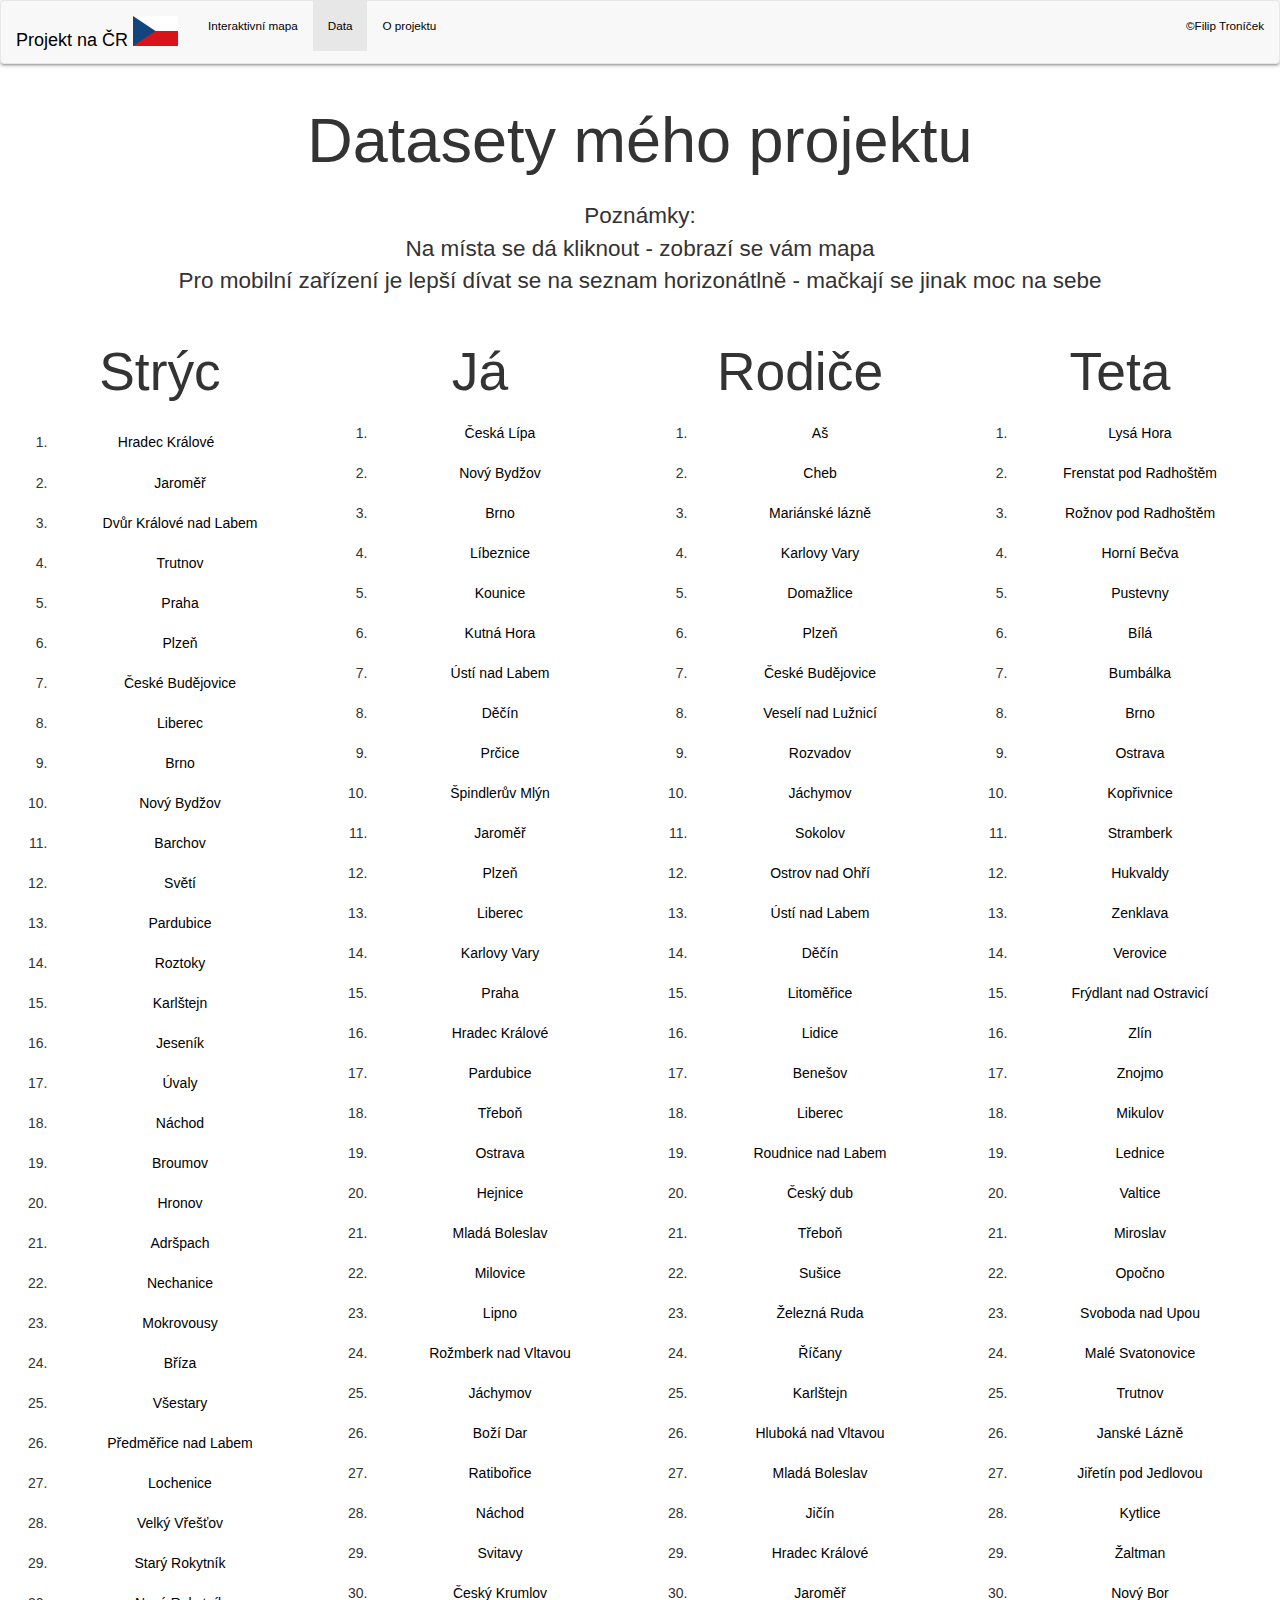
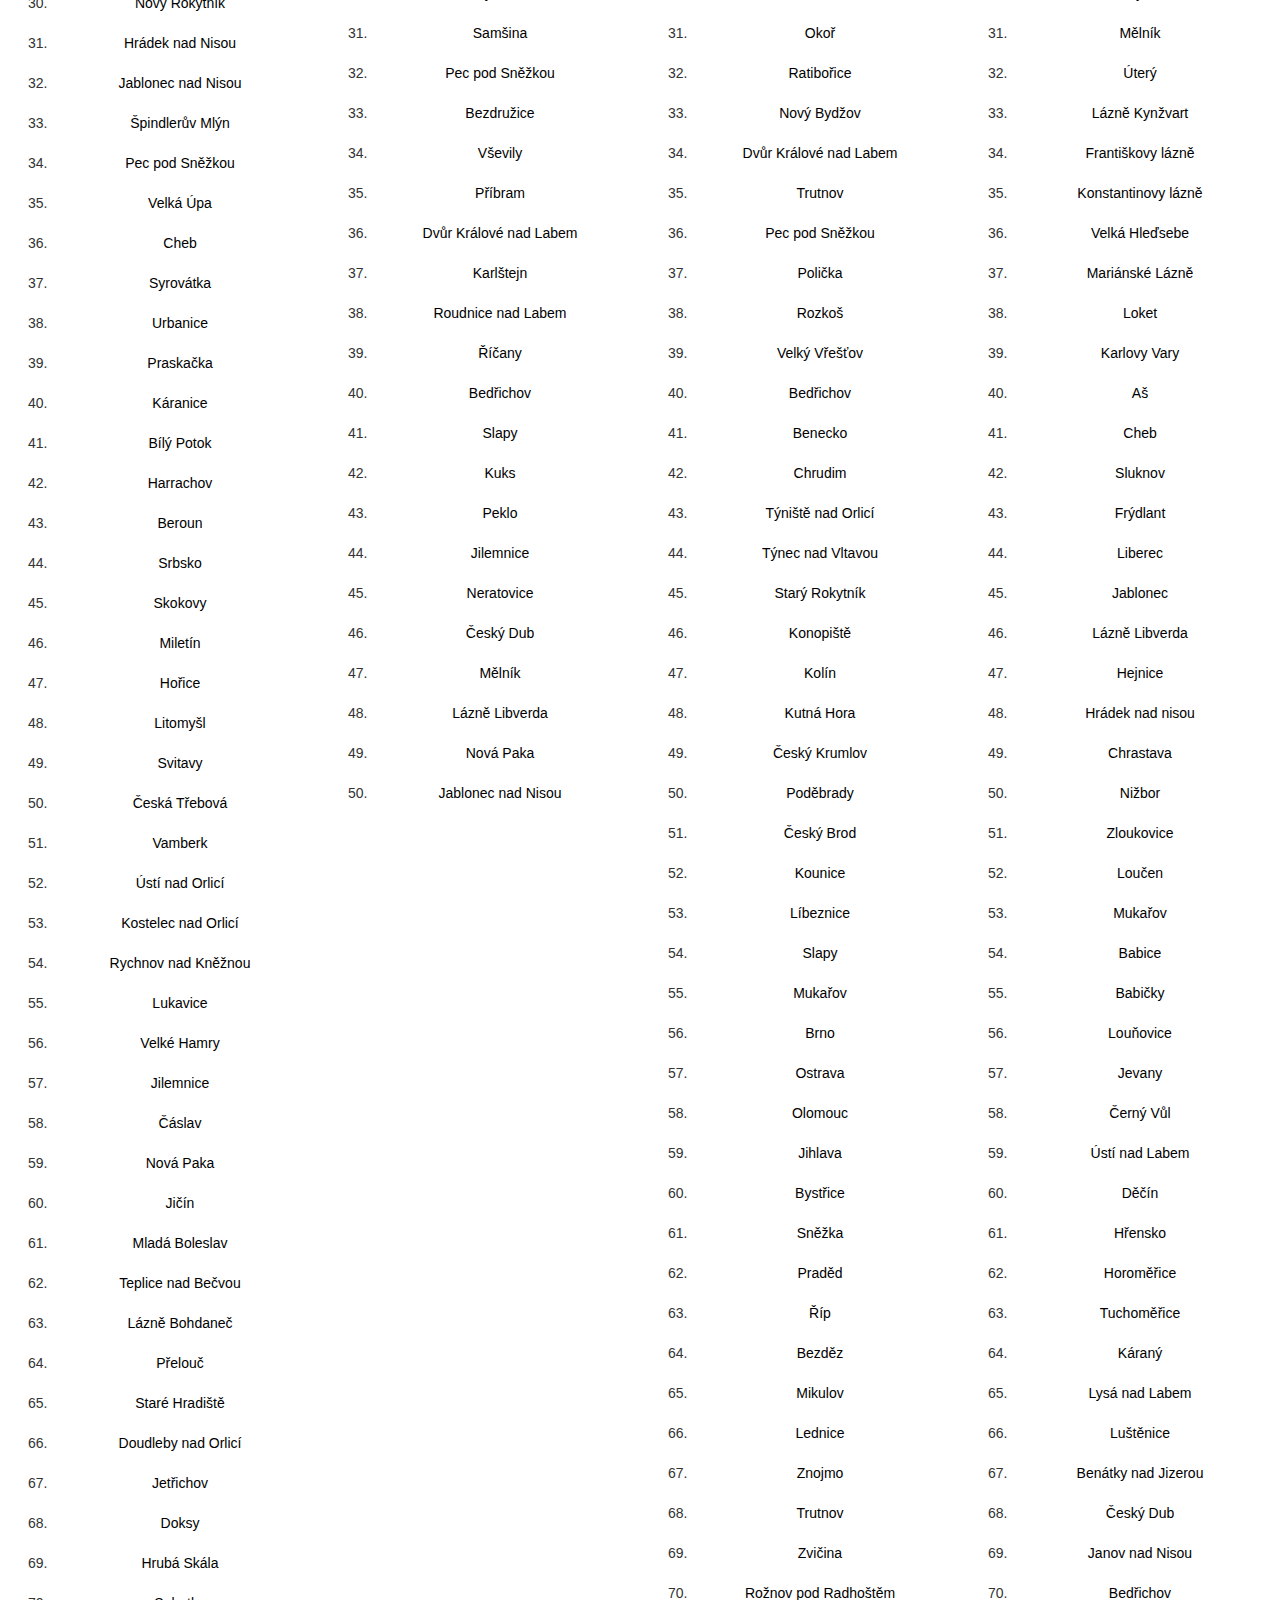
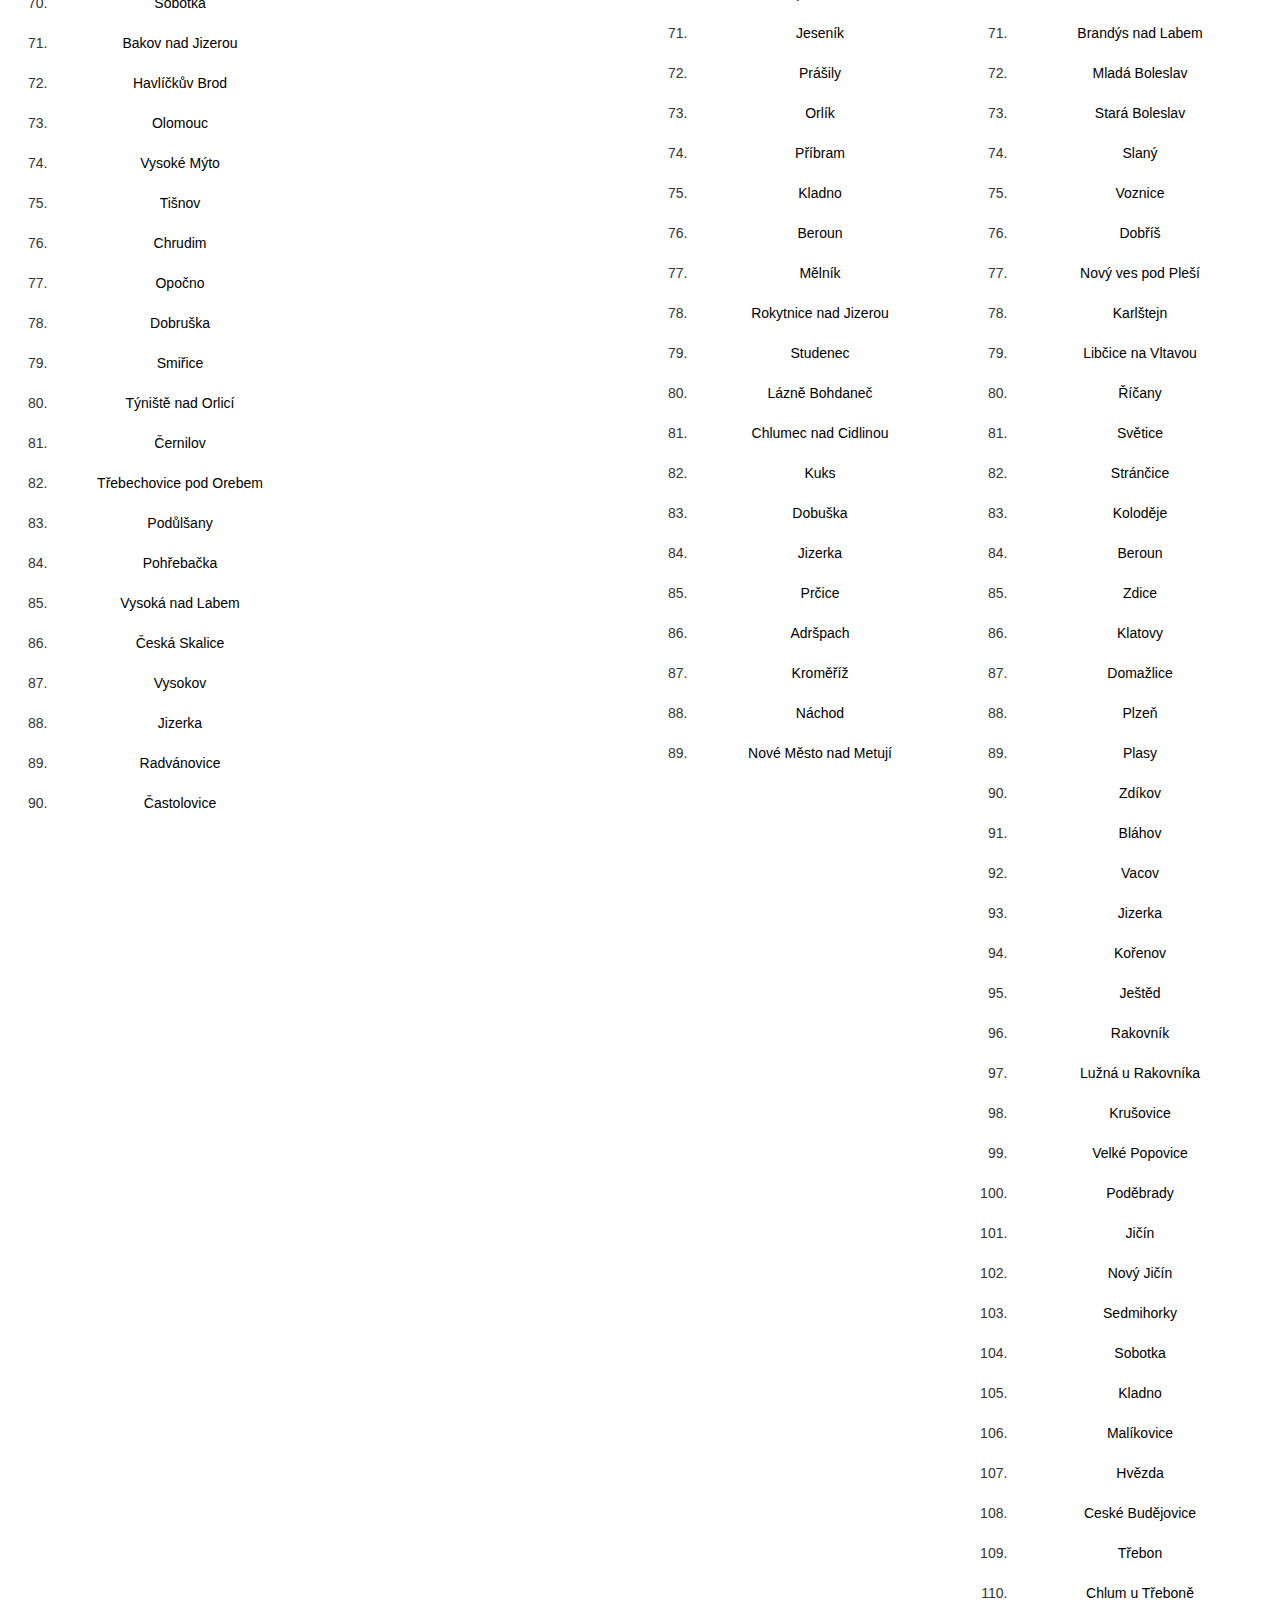
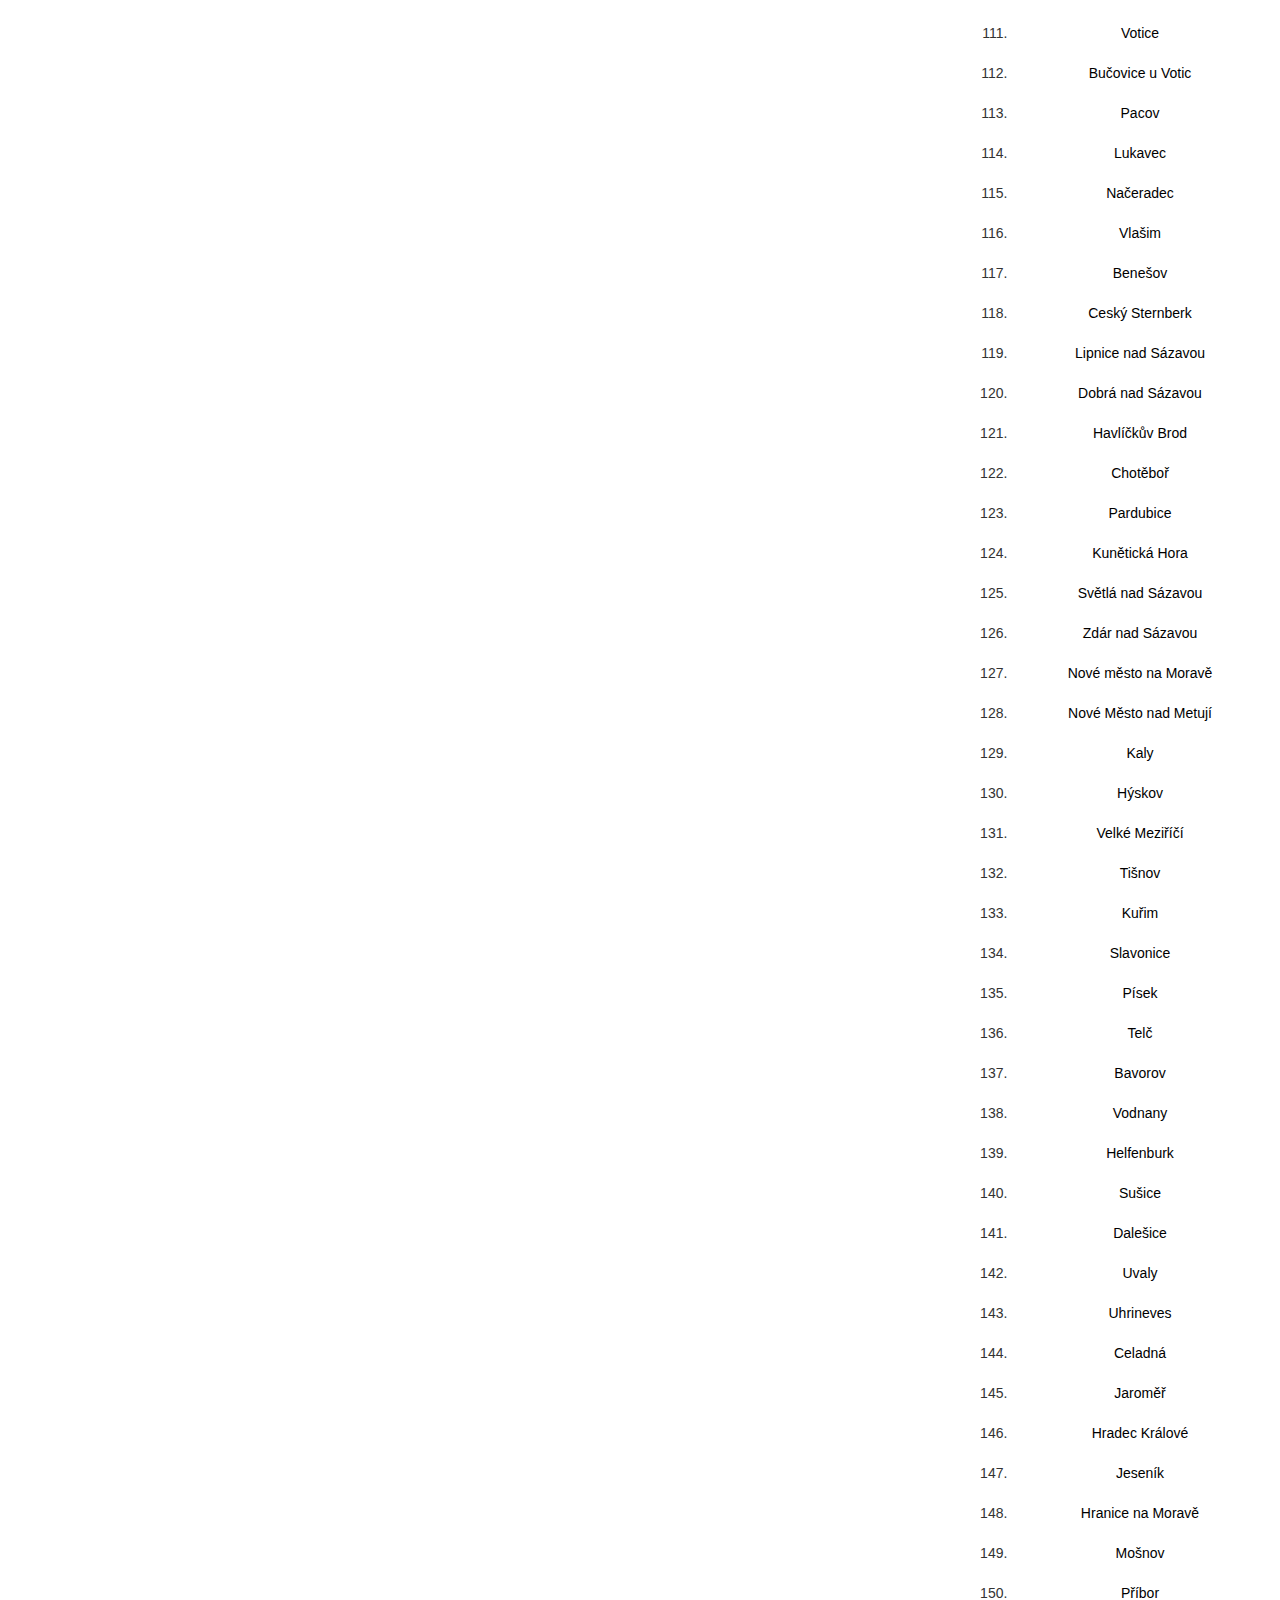
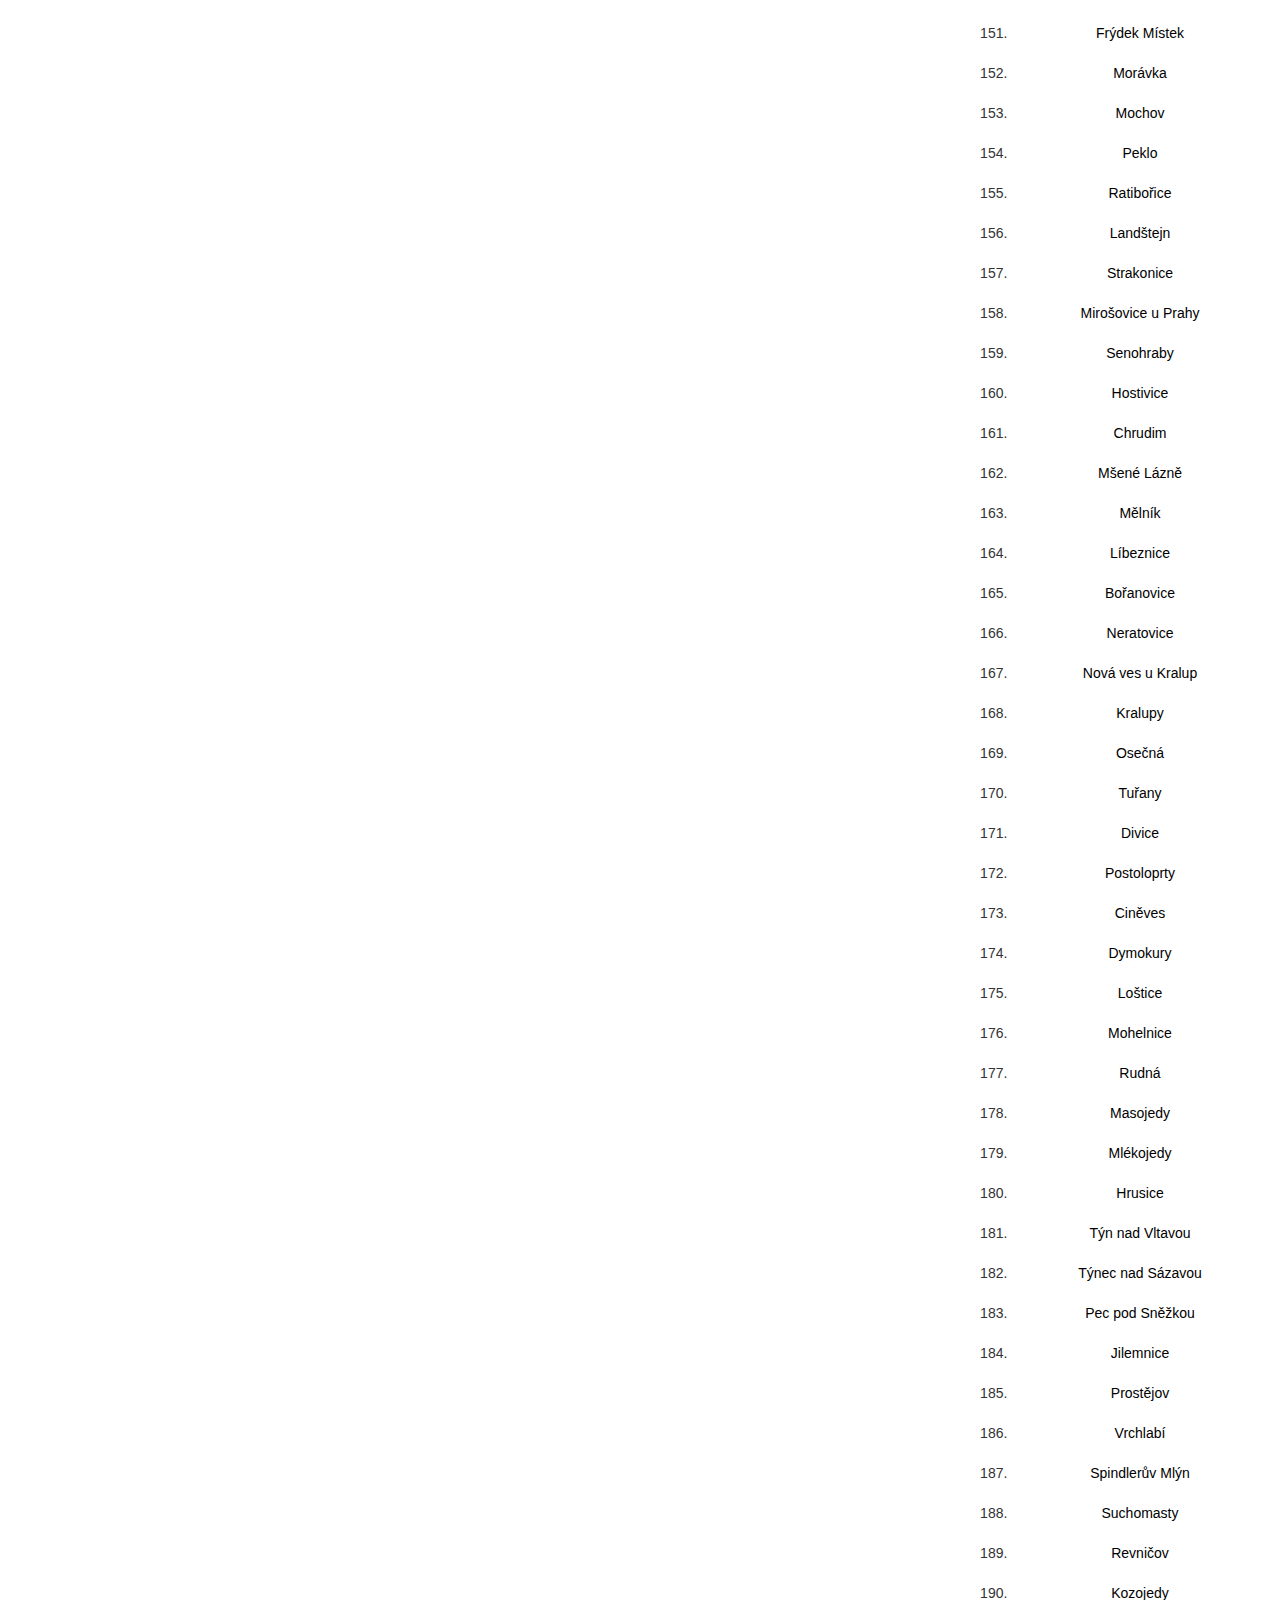
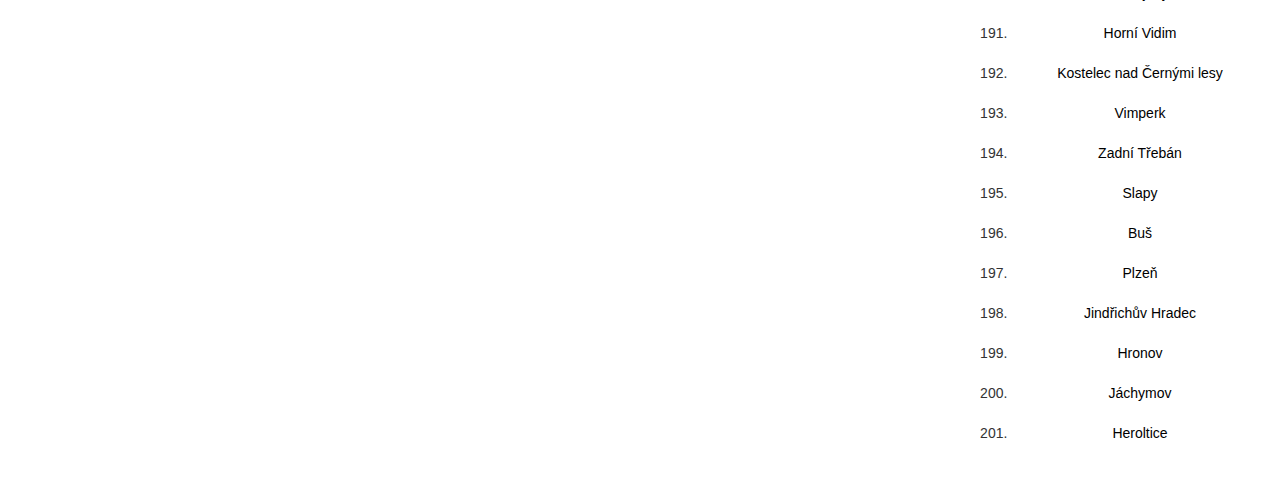
<file: datasets.html>
<!DOCTYPE html>
<html>
  <head>
      <meta charset="UTF-8">
    <!--Import Google Icon Font-->
    <link href="https://fonts.googleapis.com/icon?family=Material+Icons" rel="stylesheet">
    <!--Import materialize.css-->
    <link rel="stylesheet" href="https://maxcdn.bootstrapcdn.com/bootstrap/3.4.0/css/bootstrap.min.css">
    <link rel="stylesheet" href="https://cdnjs.cloudflare.com/ajax/libs/materialize/1.0.0/css/materialize.min.css">
    <link rel="stylesheet" href="css/data.css">
    <link href='https://api.mapbox.com/mapbox-gl-js/v0.53.0/mapbox-gl.css' rel='stylesheet' />
    <link rel="apple-touch-icon" href="img/flag.png" />
    <link rel="shortcut icon" href="img/flag.png" />

    <!--Let browser know website is optimized for mobile-->
    <meta name="viewport" content="width=device-width, initial-scale=1.0"/>

    <title> Datasety | Zeměpis -- projekt</title>
  </head>

  <body class="center">
      <nav class="navbar navbar-default">
          <div class="container-fluid">
            <div class="navbar-header">
              <a class="navbar-brand" href="#">Projekt na ČR
                  <svg version="1.0" xmlns="http://www.w3.org/2000/svg" width="45" height="30">
                    <rect id="flag1" width="45" height="30" fill="#d7141a"/>
                    <rect id="flag2" width="45" height="15" fill="#fff"/>
                    <path id="flag3" d="M 22.5,15 0,0 V 30 z" fill="#11457e"/>
              </a>

            </div>
            <ul class="nav navbar-nav">
              <li class=""><a href="index.html">Interaktivní mapa</a></li>
              <li class="active"><a href="">Data</a></li>
              <li class=""><a href="o-projektu.html">O projektu</a></li>

            </ul>

            <ul class="nav navbar-nav navbar-right">
                <li><a href="http://filiptronicek.github.io">©Filip Troníček</a></li>
    
              </ul>
          </div>
        </nav>
      



<div id="">
      <h1>Datasety mého projektu</h1>
      <div class="subheader">Poznámky: 
        <ul class="notesul">
          <li>Na místa se dá kliknout - zobrazí se vám mapa </li>
          <li>Pro mobilní zařízení je lepší dívat se na seznam horizonátlně - mačkají se jinak moc na sebe</li>
        </ul>

      </div>

      <div class="row">
          <div class="col s3">
        <h2> Strýc </h2>

        <ol>
            <div id="ales"></div>
        </ol>
    </div>
    <div class="col s3">
            <h2> Já </h2>
    
            <ol>
                <div id="filip"></div>
            </ol>


        </div>
        <div class="col s3">
          <h2> Rodiče </h2>
  
          <ol>
              <div id="rodice"></div>
          </ol>


      </div>
      <div class="col s3">
        <h2> Teta </h2>

        <ol>
            <div id="martina"></div>
        </ol>


    </div>
         <!-- Modal Trigger -->

    </div>
    <div id='toTop' class="btn red">Zpět nahoru</div>
    <div id="map"></div>
    </div>
    <!--JavaScript at end of body for optimized loading-->
    <script src="https://cdnjs.cloudflare.com/ajax/libs/materialize/1.0.0/js/materialize.min.js"></script>
    <script src="https://ajax.googleapis.com/ajax/libs/jquery/3.4.0/jquery.min.js"></script> 
    <script src='https://static-assets.mapbox.com/gl-pricing/dist/mapbox-gl.js'></script>
    <script src="https://maxcdn.bootstrapcdn.com/bootstrap/3.4.0/js/bootstrap.min.js"></script>
    <script src="js/set.js"></script>
    <script src="js/data.js"></script>
    
  </body>
</html>
</file>
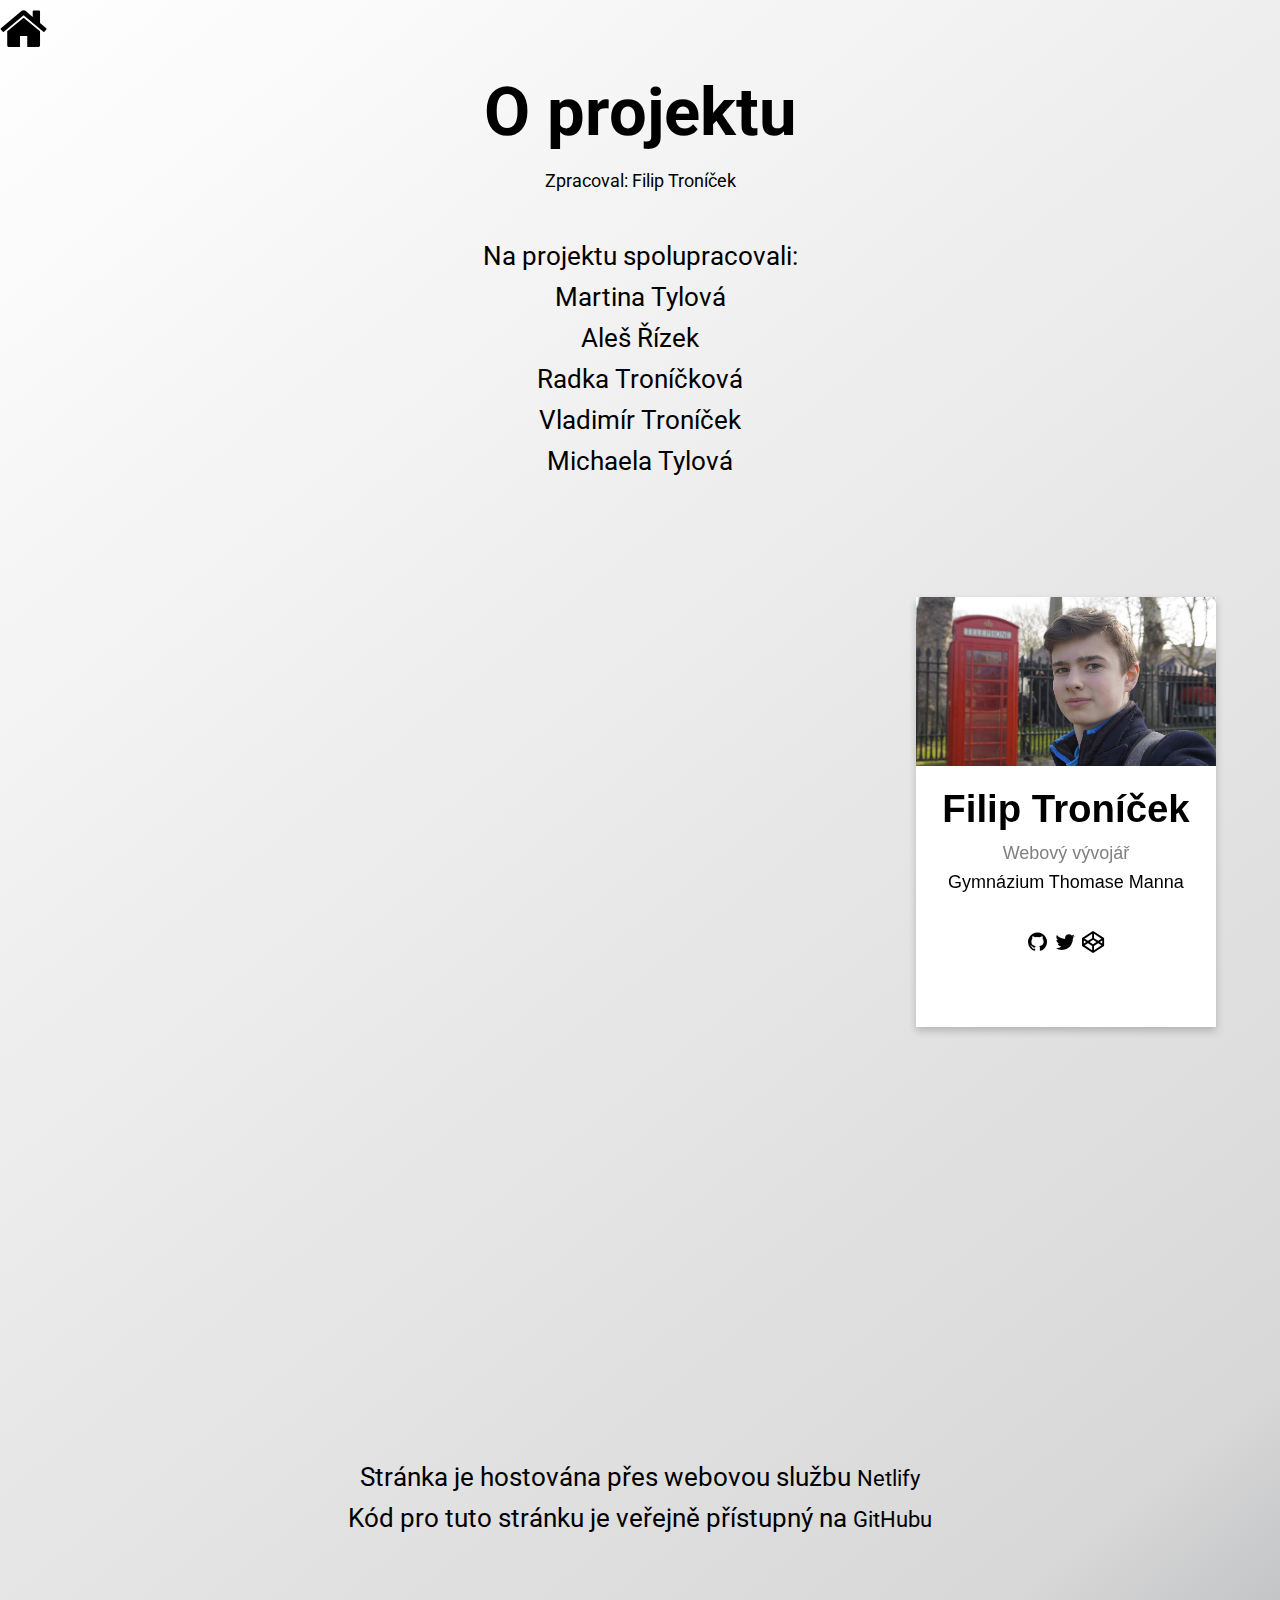
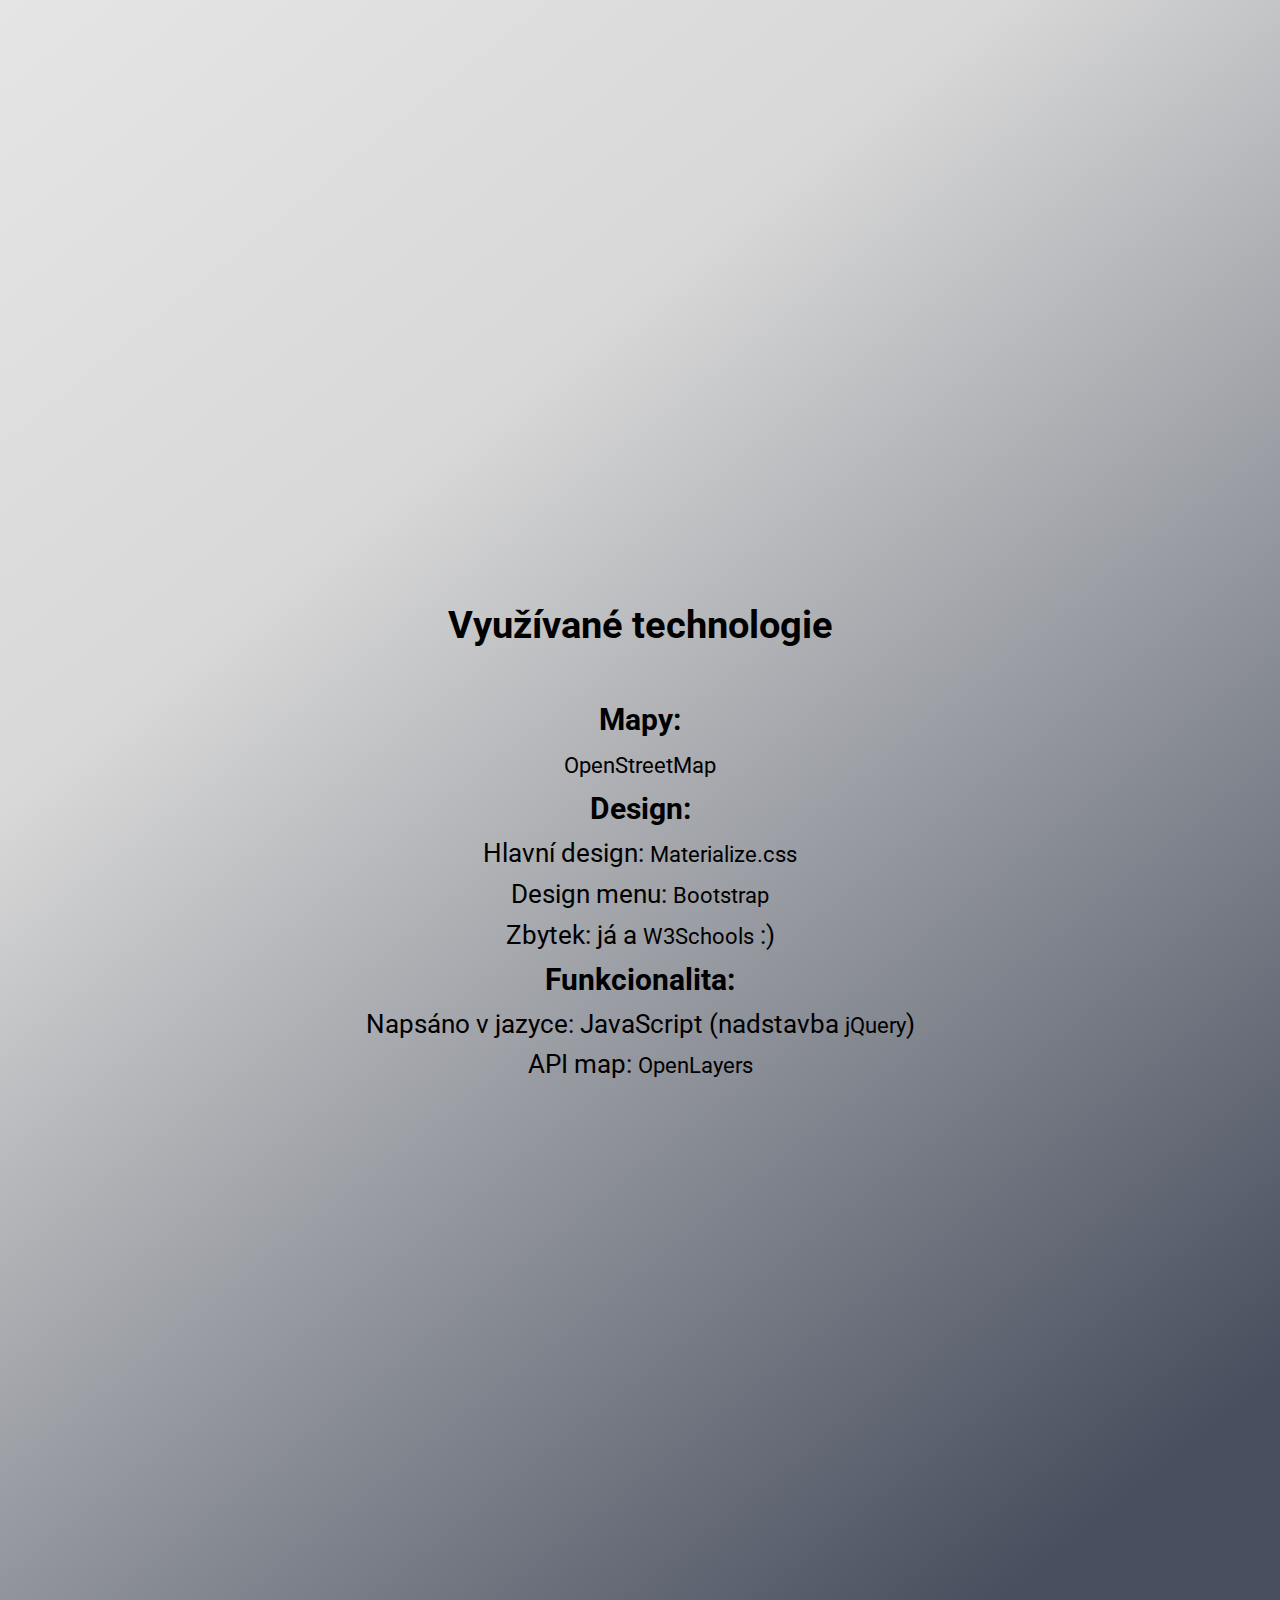
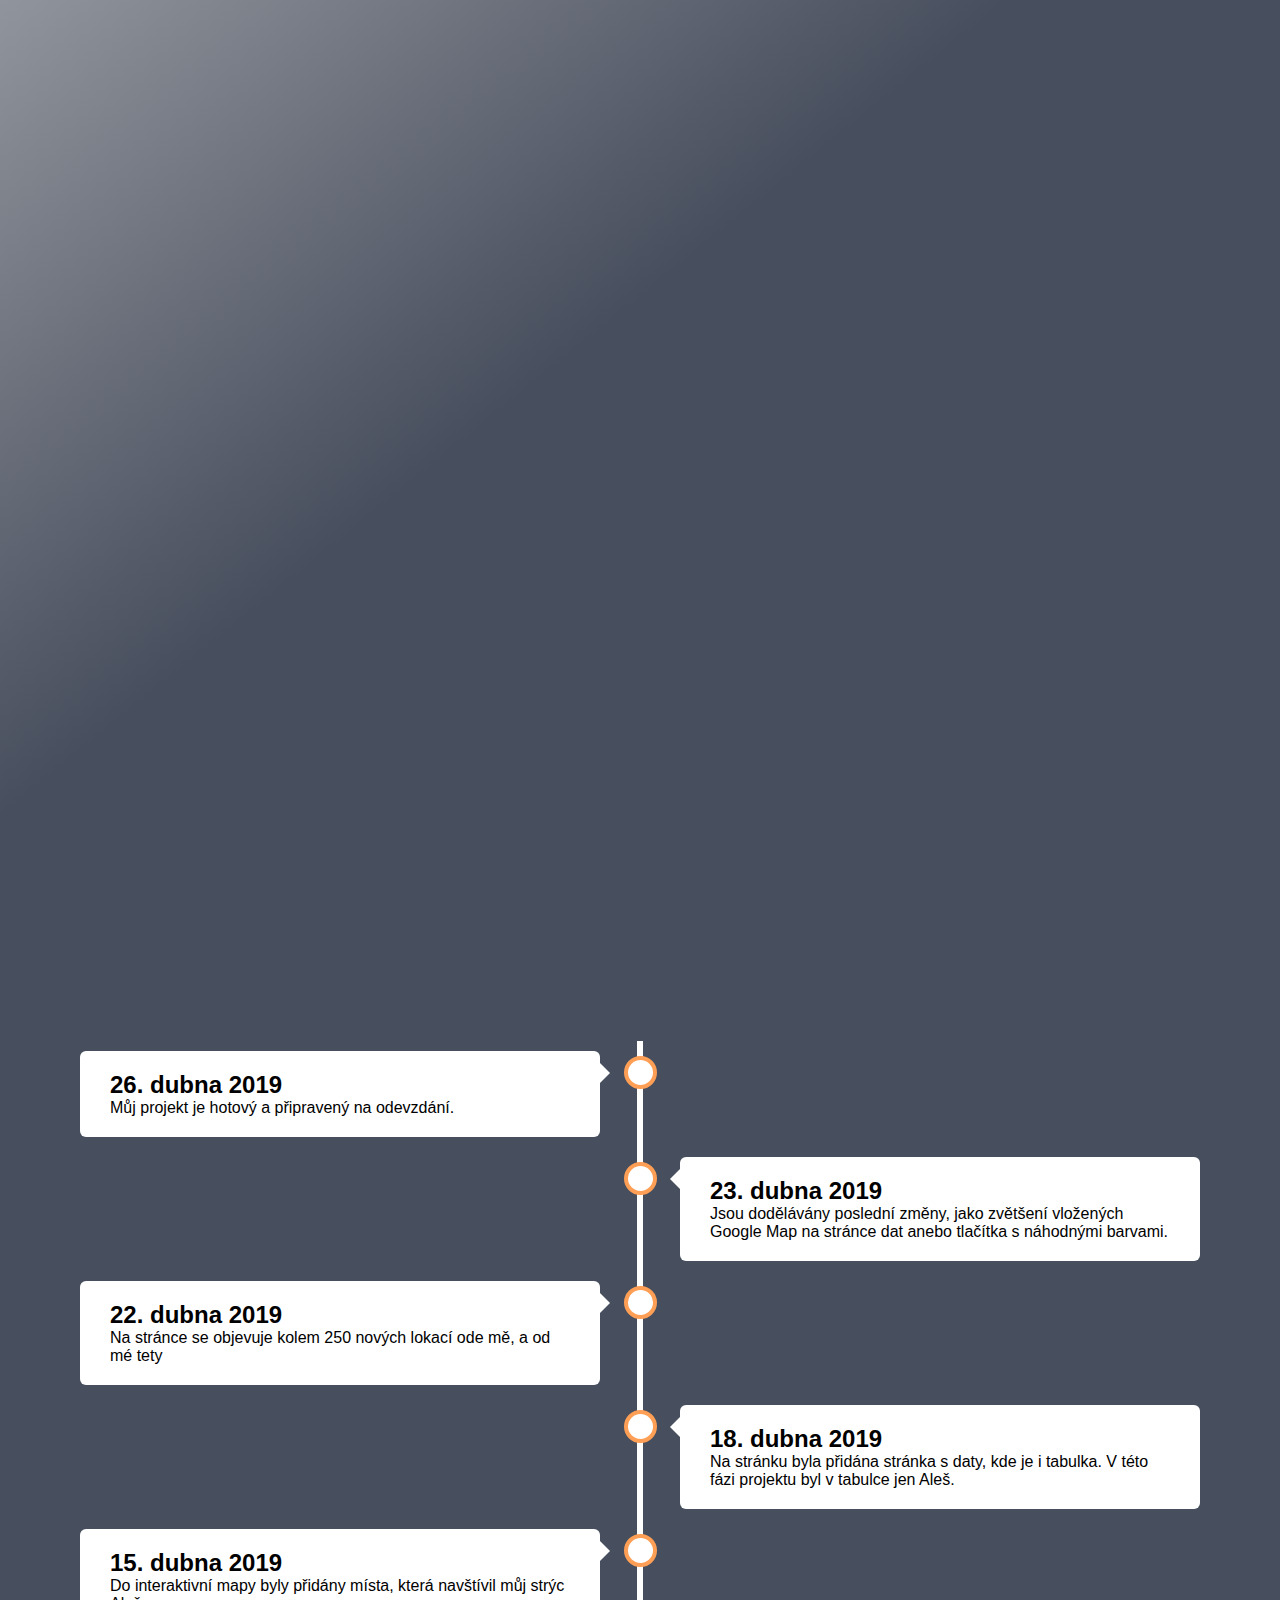
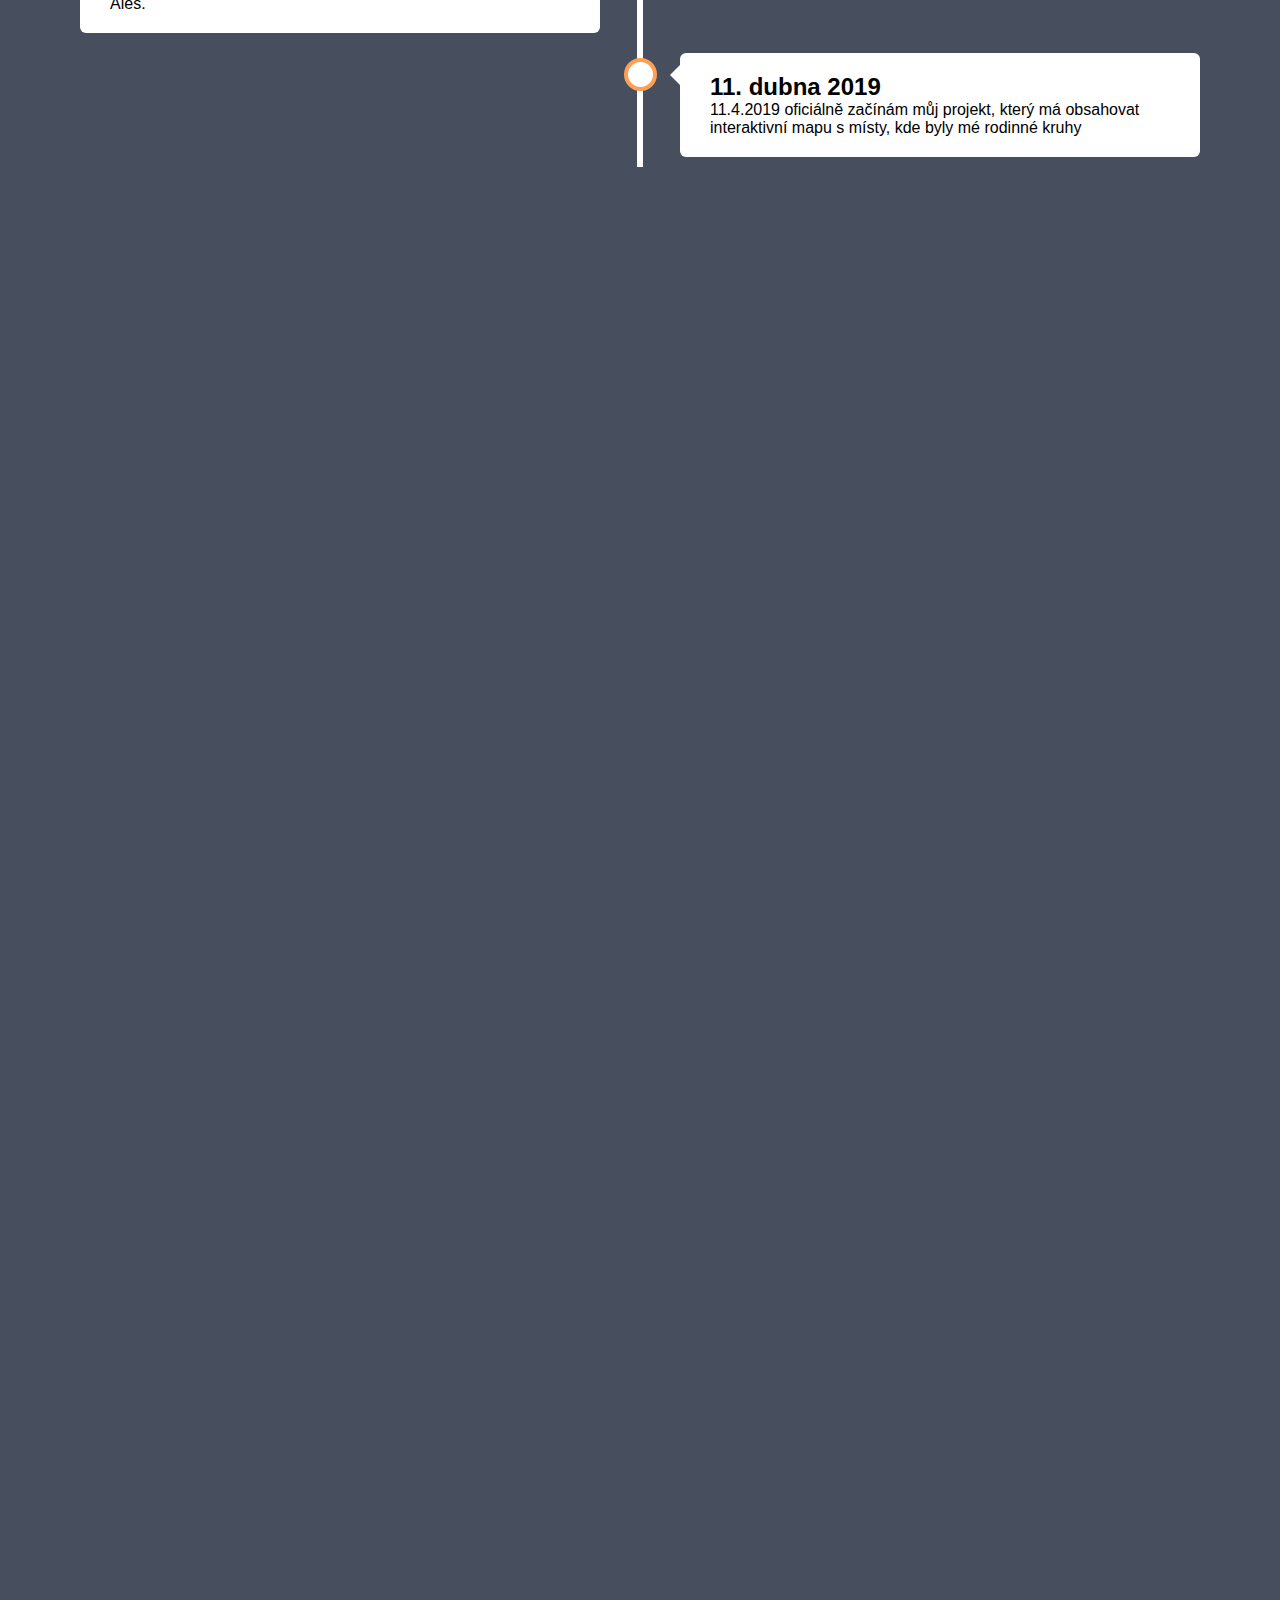
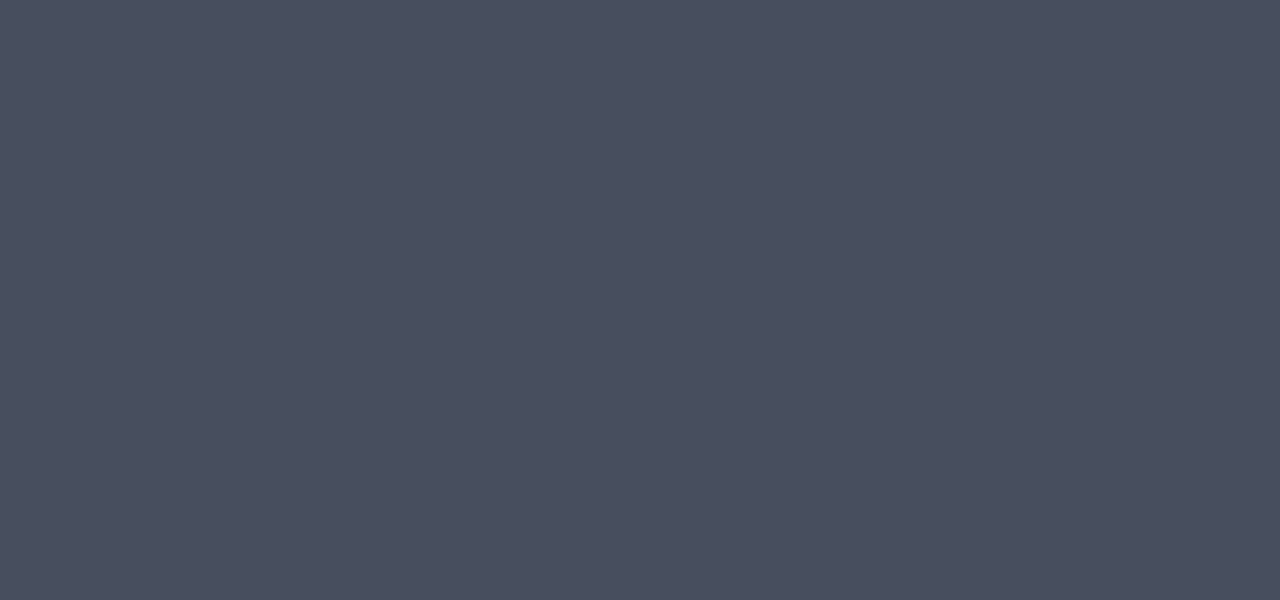
<file: o-projektu.html>
<!DOCTYPE html>
<html>
<head>
    <title>O projektu | Zeměpis -- projekt </title>
<meta name="viewport" content="width=device-width, initial-scale=1.0">
<link rel="stylesheet" href="css/about.css">
<link rel="stylesheet" href="https://cdnjs.cloudflare.com/ajax/libs/font-awesome/4.7.0/css/font-awesome.min.css">
<link rel="apple-touch-icon" href="img/flag.png" />
<link rel="shortcut icon" href="img/flag.png" />

</head>
<body> 
  <div id="menu">
      <a id="menu" href="index.html">
    <i class="fa fa-home" title="Domů"></i>
     </a>
  </div>
<div id="info">
    <center>
    <h1>O projektu</h1>
    <p>
        Zpracoval: Filip Troníček <br>
        

        </p>
      <br>
        <ul>
          Na projektu spolupracovali: 
          <li>Martina Tylová</li>
          <li>Aleš Řízek</li>
          <li>Radka Troníčková</li>
          <li>Vladimír Troníček</li>
          <li>Michaela Tylová</li>

        </ul>
        <p>
            <br>
            <br>
            <br>
            <br>
            <div class="card">
                <img src="img/me.jpg" alt="Filip Troníček" style="width:100%">
                <h2>Filip Troníček</h2>
                <p class="title">Webový vývojář</p>
                <p>Gymnázium Thomase Manna</p>
                <div style="margin: 24px 0;">
                  <a href="https://github.com/filiptronicek"><i class="fa fa-github"></i></a> 
                  <a href="https://twitter.com/filiptronicek"><i class="fa fa-twitter"></i></a>  
                  <a href="https://codepen.io/filip_tronicek/"><i class="fa fa-codepen"></i></a>  
                  
                </div>
                <br>
              </div>
            <br>
            <br>
            <br>
            <br>
            <br>
            <br>
            <br>
            <br>
            <br>
            <br>
            <br>
            <br>
            <br>
            <br>
            <br>
            <br>
            <br>
            <br>
            <br>
            <br>
            <br>

Stránka je hostována přes webovou službu <a href="https://netlify.com">Netlify</a>  <br>
Kód pro tuto stránku je veřejně přístupný na <a href="https://github.com/filiptronicek/Geo_cze"> GitHubu </a> <br> <br>
<div id="github">
<script src="https://gist.github.com/filiptronicek/9d0b6e102ac12374904a2d4efd81c6e6.js?file=github.html"></script>
</div>
<br>
<br>
<br>
<br>
<br>
<br>
<br>
<br>
<br>
<br>
<br>
<br>
<br>
<br>
<br>
<h2>Využívané technologie</h2> <br>
<h3>Mapy: </h3><a href="https://www.openstreetmap.org/" >OpenStreetMap</a> <br>
<h3>Design: </h3>
Hlavní design: <a href="https://materializecss.com/" >Materialize.css</a> <br>
Design menu: <a href="https://getbootstrap.com/" >Bootstrap</a> <br>
Zbytek: já a <a href="https://www.w3schools.com/" >W3Schools</a> :)
<h3>Funkcionalita: </h3>

Napsáno v jazyce: JavaScript (nadstavba <a href="https://jquery.com/">jQuery</a>) <br>
API map: <a href="https://openlayers.org/" >OpenLayers</a> 

</p>
<br>
<br>
<br>
<br>
<br>
<br>
<br>
<br>
<br>
<br>
<br>
<br>
<br>
<br>
<br>
<br>
<br>
<br>
<br>
<br>
<br>
<br>
<br>
<br>
<br>
<br>
<br>
<br>
<br>
<br>
<br>
<br>
<br>
<br>
<br>
<br>
<br>
<br>
</center>
</div>
    <div id="timeline-section">
<div class="timeline">
  <div class="container left">
    <div class="content">
      <h2>26. dubna 2019</h2>
      <p>Můj projekt je hotový a připravený na odevzdání.</p>
    </div>
  </div>
  <div class="container right">
    <div class="content">
      <h2>23. dubna 2019</h2>
      <p>Jsou dodělávány poslední změny, jako zvětšení vložených Google Map na stránce dat anebo tlačítka s náhodnými barvami.</p>
    </div>
  </div>
  <div class="container left">
    <div class="content">
      <h2>22. dubna 2019</h2>
      <p>Na stránce se objevuje kolem 250 nových lokací ode mě, a od mé tety</p>
    </div>
  </div>
  <div class="container right">
    <div class="content">
      <h2>18. dubna 2019</h2>
      <p>Na stránku byla přidána stránka s daty, kde je i tabulka. V této fázi projektu byl v tabulce jen Aleš.</p>
    </div>
  </div>
  <div class="container left">
    <div class="content">
      <h2>15. dubna 2019</h2>
      <p>Do interaktivní mapy byly přidány místa, která navštívil můj strýc Aleš.</p>
    </div>
  </div>
  <div class="container right">
    <div class="content">
        
      <h2>11. dubna 2019</h2>
      <p>11.4.2019 oficiálně začínám můj projekt, který má obsahovat interaktivní mapu s místy, kde byly mé rodinné kruhy</p>
    </div>
  </div>
</div>
</div>
</body>
</html>
</file>
<file: css/data.css>
a {
	color: black !important;
	text-decoration: none;
	cursor: pointer;
}
ul li a {
	font-size: 1.3vh;
}
#toTop {
	position: fixed;
	bottom: 0;
	right: 5px;
	display: none;
	cursor: pointer;
}
/* Tooltip container */
.tooltip {
	position: relative;
	display: inline-block;
	border-bottom: 1px dotted black; /* If you want dots under the hoverable text */
}

/* Tooltip text */
.tooltip .tooltiptext {
	visibility: hidden;
	width: 120px;
	background-color: black;
	color: #fff;
	text-align: center;
	padding: 5px 0;
	border-radius: 6px;

	/* Position the tooltip text - see examples below! */
	position: absolute;
	z-index: 1;
}

/* Show the tooltip text when you mouse over the tooltip container */
.tooltip:hover .tooltiptext {
	visibility: visible;
	opacity: 0;
	transition: opacity 1s;
	opacity: 1;
}
.tooltip .tooltiptext::after {
	content: " ";
	position: absolute;
	top: 50%;
	right: 100%; /* To the left of the tooltip */
	margin-top: -5px;
	border-width: 5px;
	border-style: solid;
	border-color: transparent black transparent transparent;
}
.subheader {
	font-size: 2.5vh;
}
.notesul {
	list-style-type: circle !important;
}
</file>
<file: css/about.css>
@import url('https://fonts.googleapis.com/css?family=Roboto');
* {
	box-sizing: border-box;
	max-width: 100%;
	margin: 0;
	padding: 0;
}

#timeline-section {
	background-color: #474e5d;
	font-family: Helvetica, sans-serif;
	width: 100%;
}

/* The actual timeline (the vertical ruler) */
.timeline {
	position: relative;
	max-width: 1200px;
	margin: 0 auto;
}

/* The actual timeline (the vertical ruler) */
.timeline::after {
	content: '';
	position: absolute;
	width: 6px;
	background-color: white;
	top: 0;
	bottom: 0;
	left: 50%;
	margin-left: -3px;
}

/* Container around content */
.container {
	padding: 10px 40px;
	position: relative;
	background-color: inherit;
	width: 50%;
}

/* The circles on the timeline */
.container::after {
	content: '';
	position: absolute;
	width: 25px;
	height: 25px;
	right: -17px;
	background-color: white;
	border: 4px solid #ff9f55;
	top: 15px;
	border-radius: 50%;
	z-index: 1;
}

/* Place the container to the left */
.left {
	left: 0;
}

/* Place the container to the right */
.right {
	left: 50%;
}

/* Add arrows to the left container (pointing right) */
.left::before {
	content: " ";
	height: 0;
	position: absolute;
	top: 22px;
	width: 0;
	z-index: 1;
	right: 30px;
	border: medium solid white;
	border-width: 10px 0 10px 10px;
	border-color: transparent transparent transparent white;
}

/* Add arrows to the right container (pointing left) */
.right::before {
	content: " ";
	height: 0;
	position: absolute;
	top: 22px;
	width: 0;
	z-index: 1;
	left: 30px;
	border: medium solid white;
	border-width: 10px 10px 10px 0;
	border-color: transparent white transparent transparent;
}

/* Fix the circle for containers on the right side */
.right::after {
	left: -16px;
}

/* The actual content */
.content {
	padding: 20px 30px;
	background-color: white;
	position: relative;
	border-radius: 6px;
}

/* Media queries - Responsive timeline on screens less than 600px wide */
@media screen and (max-width: 600px) {
	/* Place the timelime to the left */
	.timeline::after {
		left: 31px;
	}

	/* Full-width containers */
	.container {
		width: 100%;
		padding-left: 70px;
		padding-right: 25px;
	}

	/* Make sure that all arrows are pointing leftwards */
	.container::before {
		left: 60px;
		border: medium solid white;
		border-width: 10px 10px 10px 0;
		border-color: transparent white transparent transparent;
	}

	/* Make sure all circles are at the same spot */
	.left::after,
	.right::after {
		left: 15px;
	}

	/* Make all right containers behave like the left ones */
	.right {
		left: 0%;
	}
}
h1 {
	font-family: 'Roboto', sans-serif;
	font-size: 4.2rem;
}
#info {
	font-family: 'Roboto', sans-serif;
	line-height: 1.6;
	font-size: 1.6rem;
	text-align: center;
}
#info p {
	font-size: 18px;
}
a {
	color: black;
	text-decoration: none;
	text-decoration: none;
	font-size: 22px;
}
a:hover {
	text-decoration: underline;
}
body {
	height: 7000px;
	background: linear-gradient(141deg, #ffffff 0%, #d8d8d8 30%, #474e5d 50%);
}

.card {
	float: right;
	position: -webkit-sticky; /* Safari */
	position: sticky;
	top: 5%;
	right: 5%;
	background: #fff;
	box-shadow: 0 4px 8px 0 rgba(0, 0, 0, 0.2);
	max-width: 300px;
	margin: auto;
	text-align: center;
	font-family: arial;
}

.title {
	color: grey;
	font-size: 18px;
}

button {
	border: none;
	outline: 0;
	display: inline-block;
	padding: 8px;
	color: white;
	background-color: #000;
	text-align: center;
	cursor: pointer;
	width: 100%;
	font-size: 18px;
}
button:hover,
a:hover {
	opacity: 0.7;
}
#github {
	height: 20%;
	width: 45%;
}
#menu{
	font-size: 4vw;
	
}
@media only screen
and (min-device-width : 320px)
and (max-device-width : 480px) {
  .card {
	  display: none;
  }
  #menu{
	font-size: 15vw;
	
}
#github {
	width: 100%;
}
}
</file>
